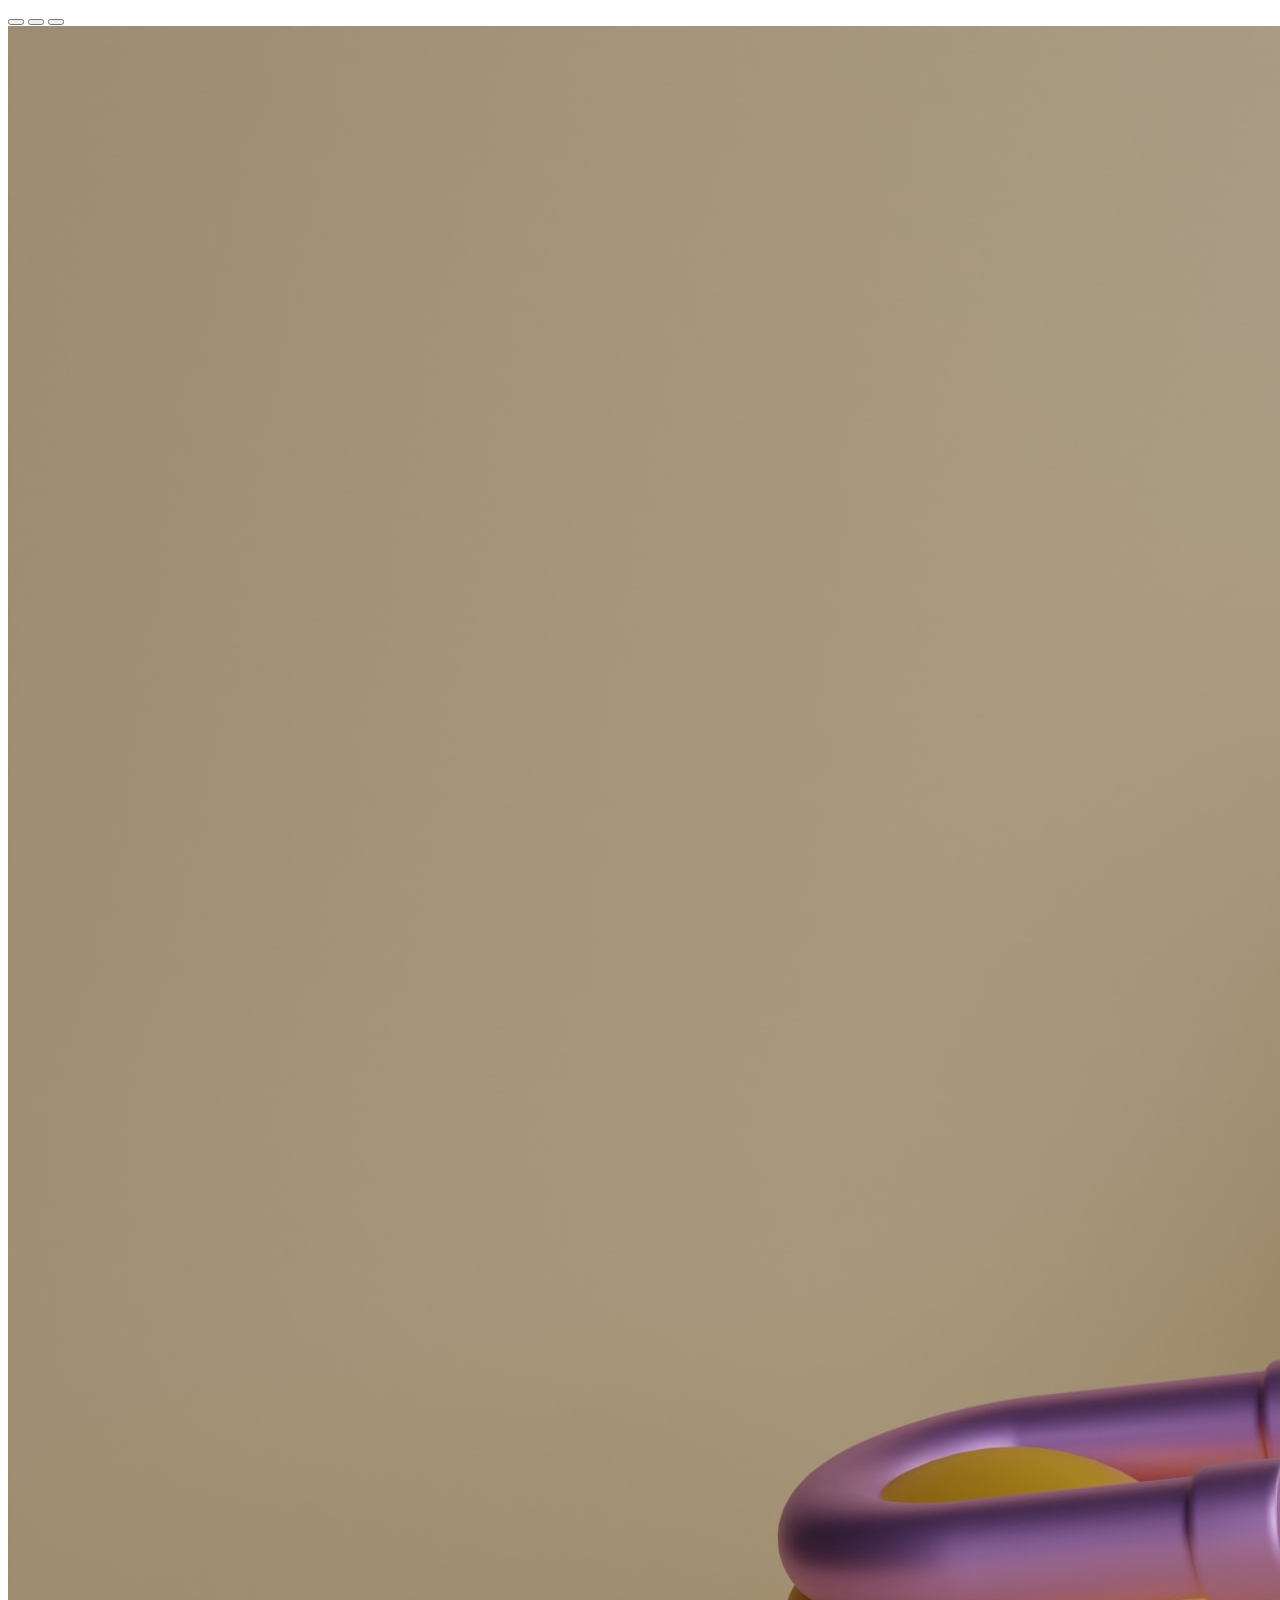
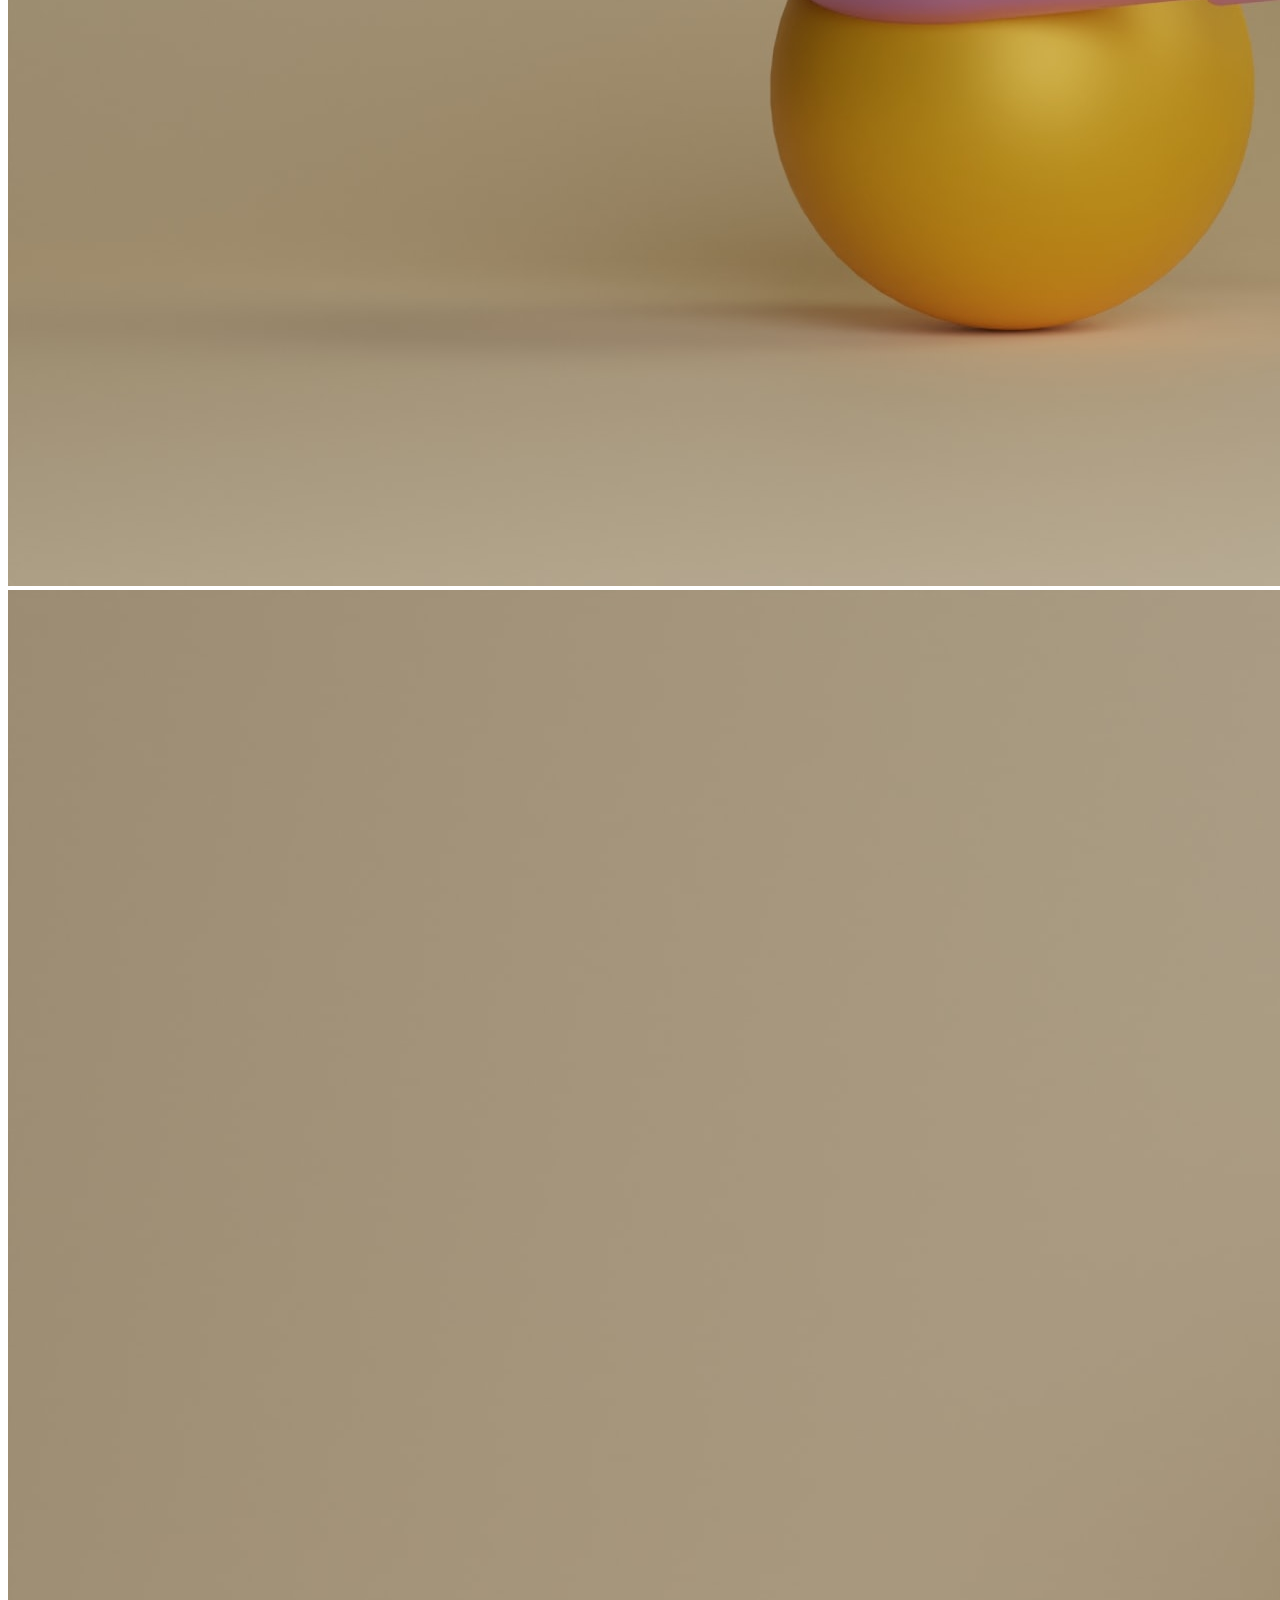
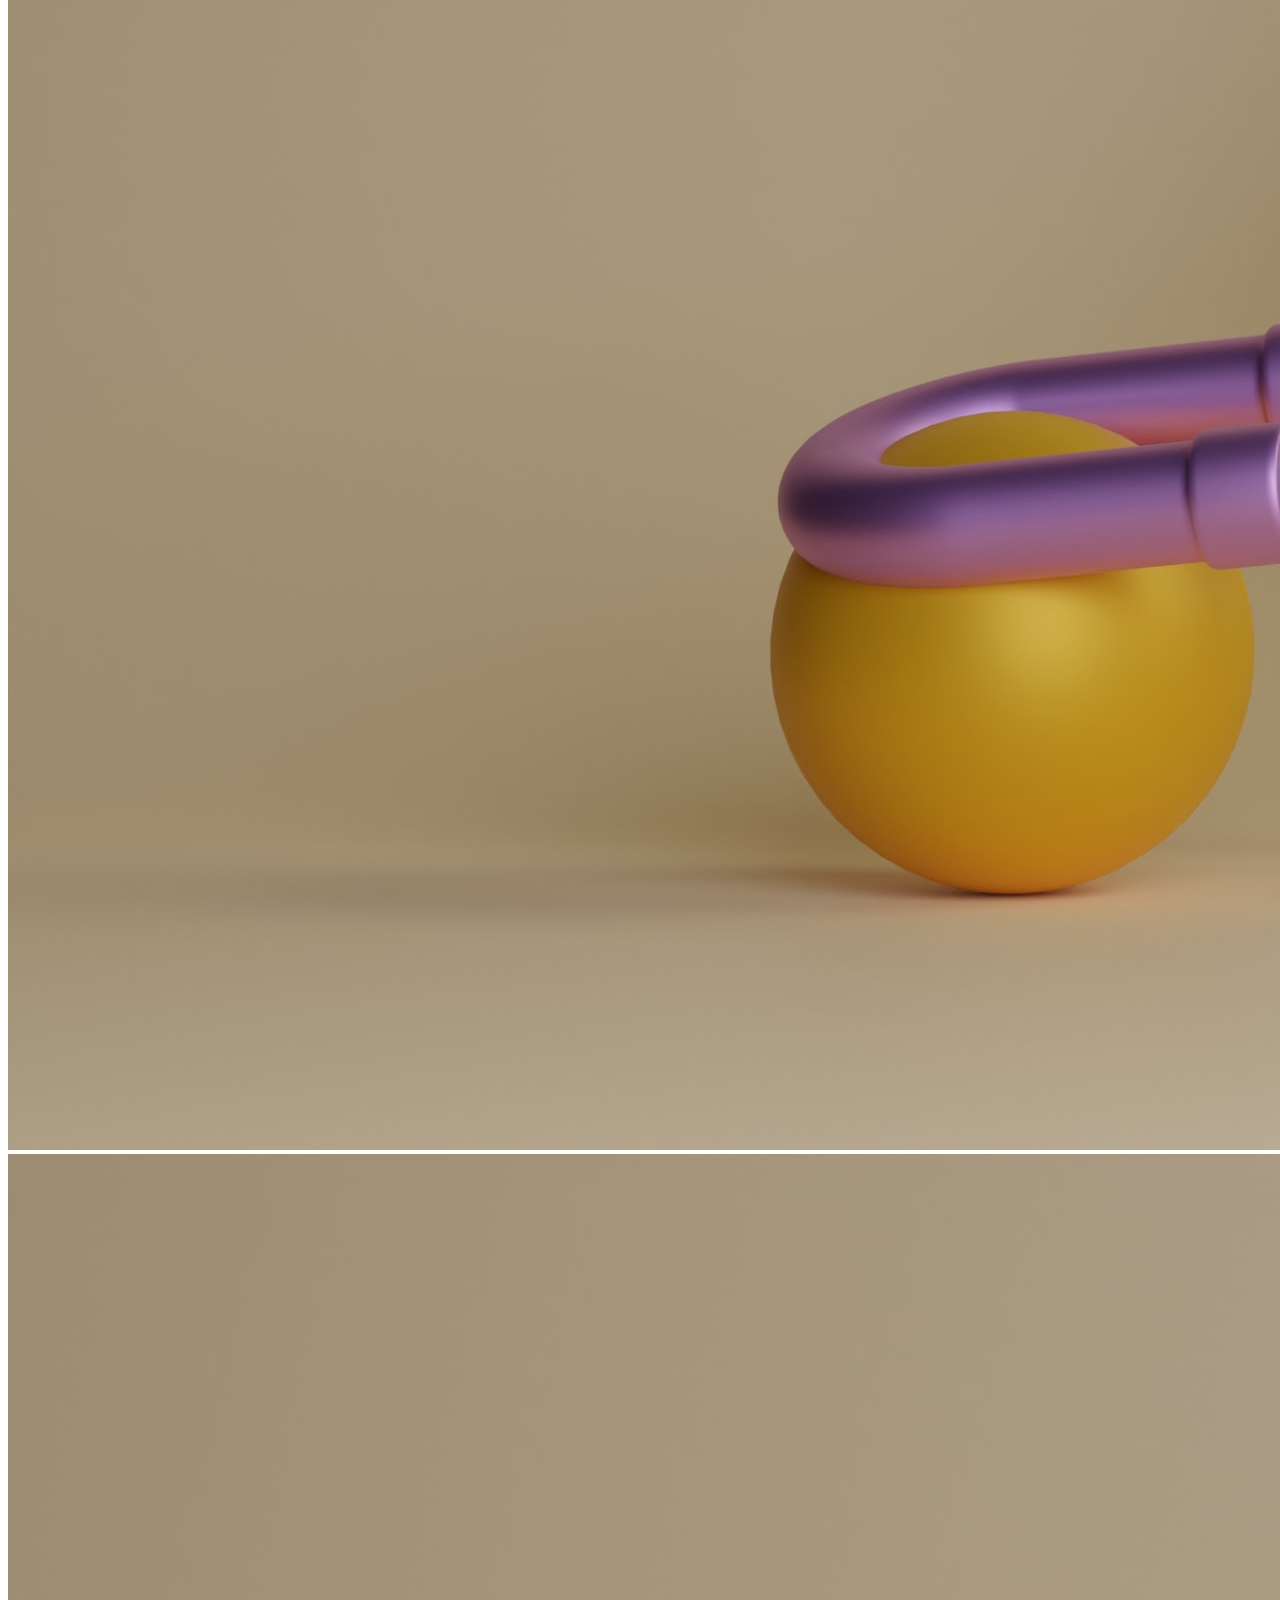
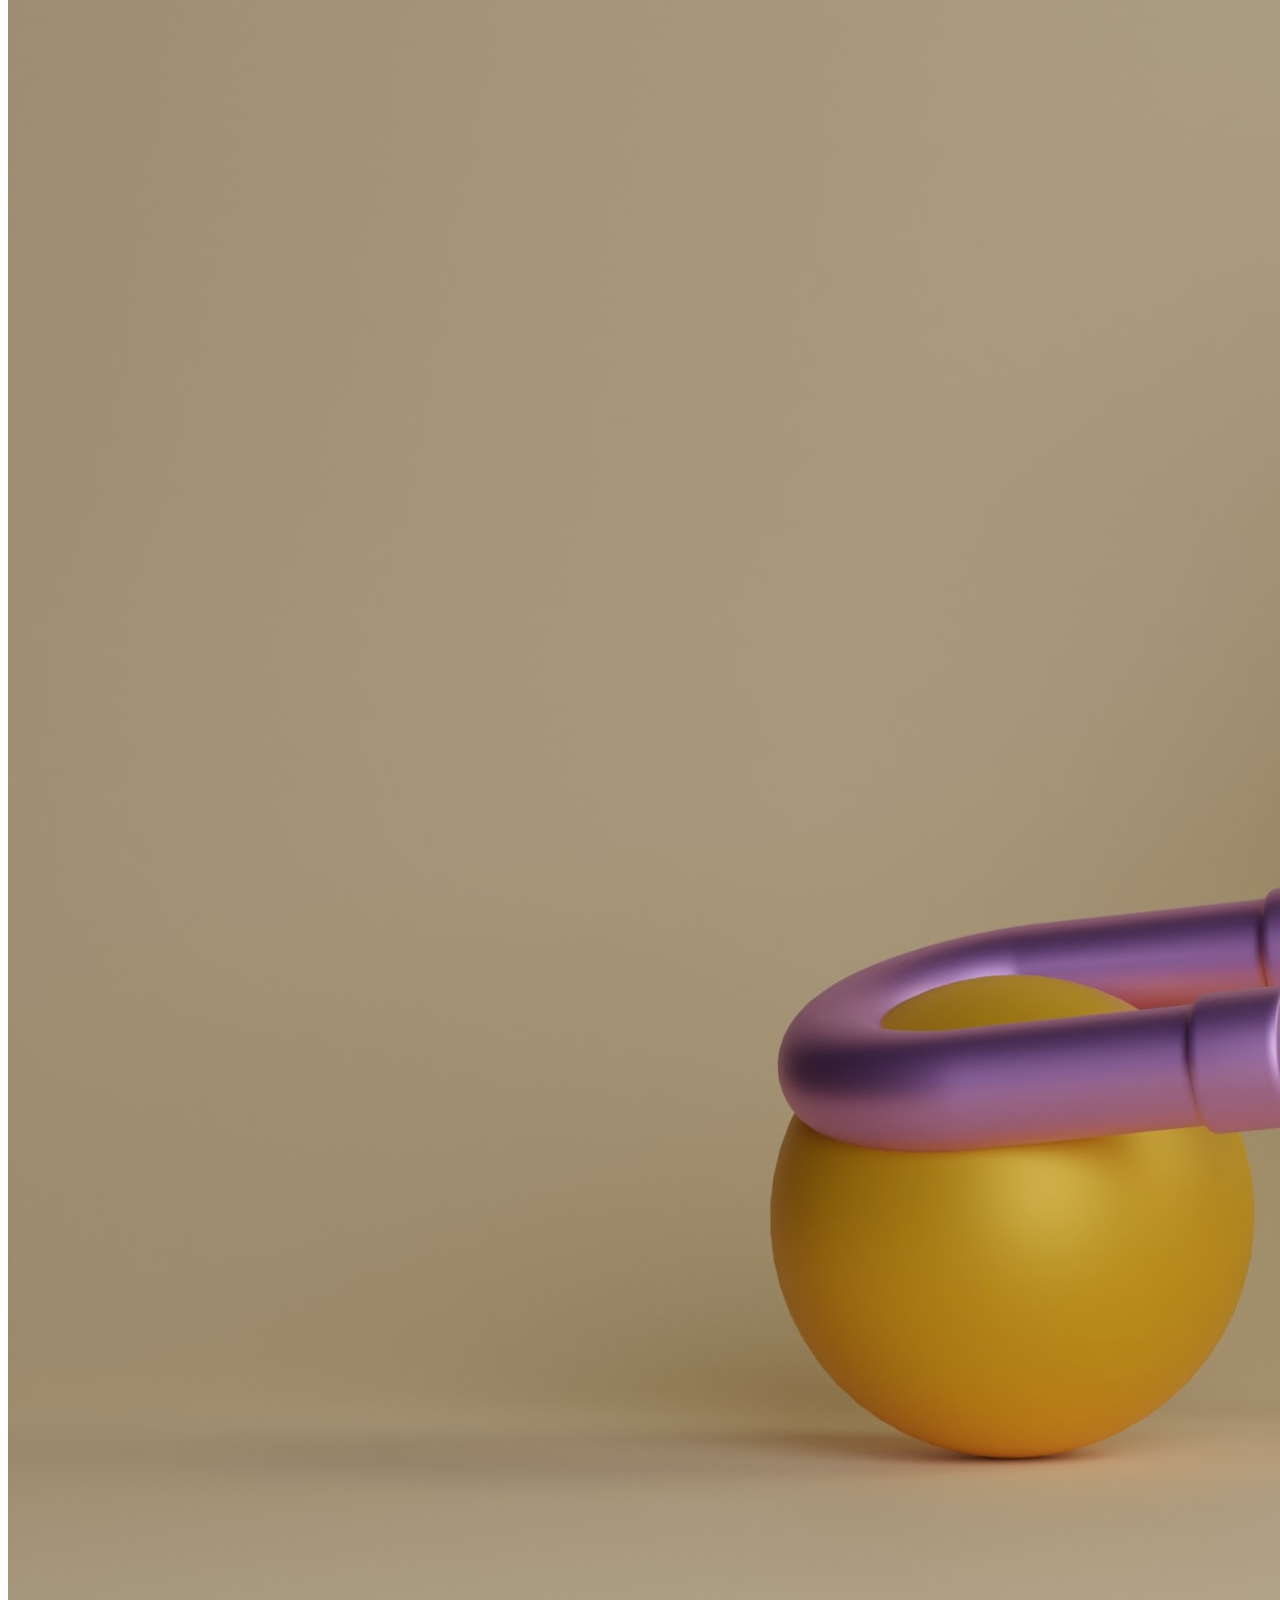
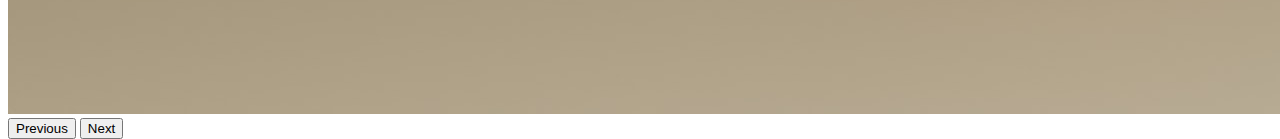
<file: index.html>
<!DOCTYPE html>
<html lang="en">

<head>
    <meta charset="UTF-8">
    <meta http-equiv="X-UA-Compatible" content="IE=edge">
    <meta name="viewport" content="width=device-width, initial-scale=1.0">
    <link href="https://cdn.jsdelivr.net/npm/bootstrap@5.2.3/dist/css/bootstrap.min.css" rel="stylesheet"
        integrity="sha384-rbsA2VBKQhggwzxH7pPCaAqO46MgnOM80zW1RWuH61DGLwZJEdK2Kadq2F9CUG65" crossorigin="anonymous">
    <!-- JavaScript Bundle with Popper -->
    <script defer src="https://cdn.jsdelivr.net/npm/bootstrap@5.2.3/dist/js/bootstrap.bundle.min.js"
        integrity="sha384-kenU1KFdBIe4zVF0s0G1M5b4hcpxyD9F7jL+jjXkk+Q2h455rYXK/7HAuoJl+0I4"
        crossorigin="anonymous"></script>
    <title>Bootstrap</title>
    <style>
        #red{
            height: 500px;
            background-color: lightcoral;
        }
        /* .colHeight{
            height: 50px;
        } */
    </style>
</head>

<body>
    <!-- <div class="container-md" id="red">
        <div class="row bg-success gx-3" style="min-height: 200px;">
            <div class="col-4 bg-secondary order-md-3">Div1</div>
            <div class="col-4 bg-primary order-md-1">Div2</div>
            <div class="col-4 bg-info order-md-2">Div3</div> 
            <div class="col-md-6 col-lg-3 col-xl-8 col-12 bg-primary order-md-3" >Div1</div>
            <div class="col-md-3 col-lg-6 col-xl-2 col-6 bg-light order-md-1">Div2</div>
            <div class="col-md-3 col-lg-3 col-xl-2 col-6 bg-info order-md-2">Div3</div>
        </div>
    </div> -->
    <!-- 
        sm   12,6,6
        md   6,3,3
        lg   3,6,3
        xl   8,2,2
        xxl  8,2,2
     -->
     <!-- <div class="container-md">
        <img class="img-fluid img-thumbnail float-lg-end" src="/image.jpg" style="width: 20rem;" alt="image">
     </div> -->
     <div class="container-lg" style="height: 95vh;">
        <div class="row justify-content-around" style= "height: inherit;">
            <div class="col-4 align-self-end">
                <div id="carouselExampleIndicators" class="carousel slide" data-bs-ride="carousel">
                    <div class="carousel-indicators">
                      <button type="button" data-bs-target="#carouselExampleIndicators" data-bs-slide-to="0" class="active" aria-current="true" aria-label="Slide 1"></button>
                      <button type="button" data-bs-target="#carouselExampleIndicators" data-bs-slide-to="1" aria-label="Slide 2"></button>
                      <button type="button" data-bs-target="#carouselExampleIndicators" data-bs-slide-to="2" aria-label="Slide 3"></button>
                    </div>
                    <div class="carousel-inner">
                      <div class="carousel-item active">
                        <img src="image.jpg" class="d-block w-100 img-fluid" alt="...">
                      </div>
                      <div class="carousel-item">
                        <img src="image.jpg" class="d-block w-100 img-fluid" alt="...">
                      </div>
                      <div class="carousel-item">
                        <img src="image.jpg" class="d-block w-100 img-fluid" alt="...">
                      </div>
                    </div>
                    <button class="carousel-control-prev" type="button" data-bs-target="#carouselExampleIndicators" data-bs-slide="prev">
                      <span class="carousel-control-prev-icon" aria-hidden="true"></span>
                      <span class="visually-hidden">Previous</span>
                    </button>
                    <button class="carousel-control-next" type="button" data-bs-target="#carouselExampleIndicators" data-bs-slide="next">
                      <span class="carousel-control-next-icon" aria-hidden="true"></span>
                      <span class="visually-hidden">Next</span>
                    </button>
                  </div>
            </div>
        </div>
     </div>
</body>

</html>
</file>
